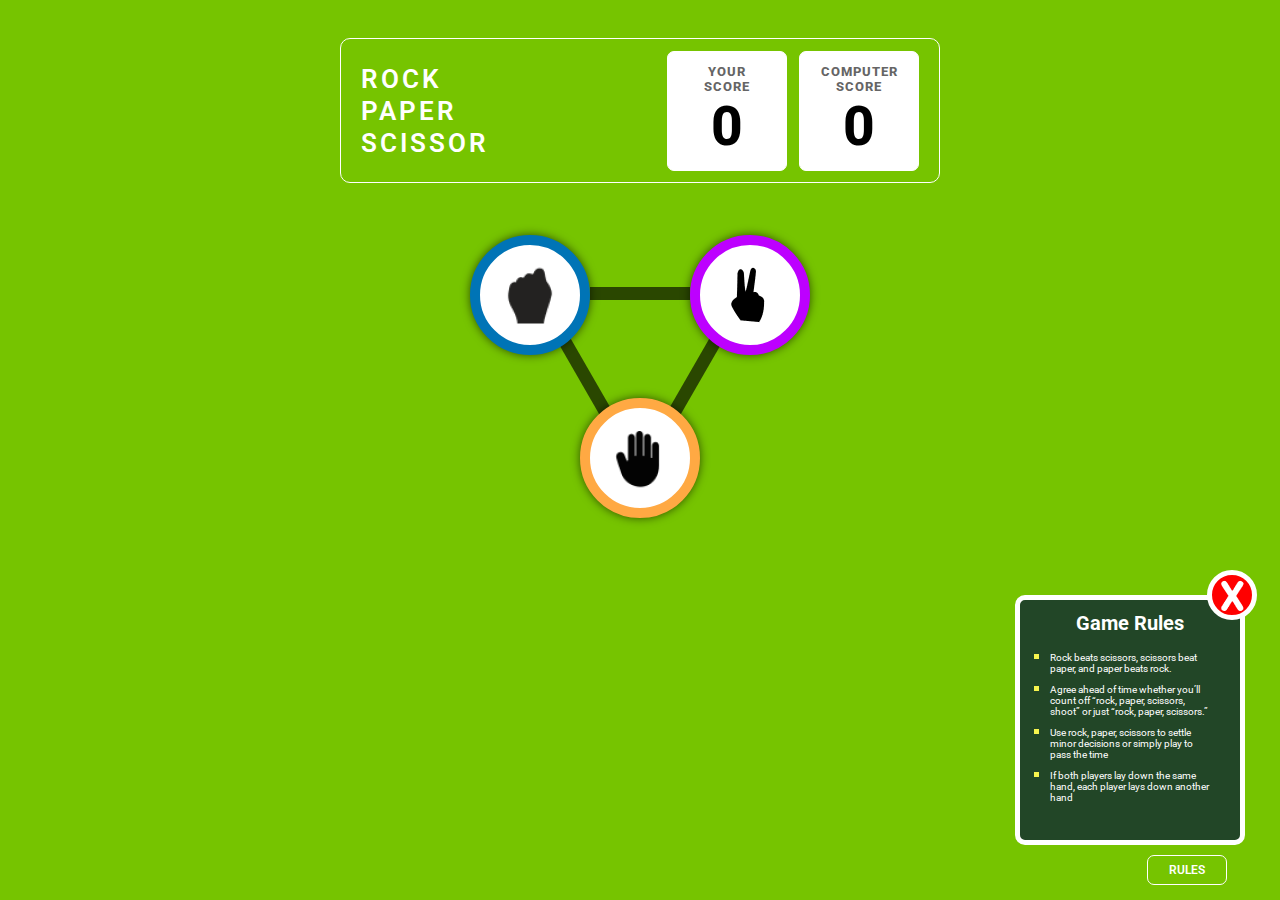
<file: index.html>
<!DOCTYPE html>
<html lang="en">
<head>
    <meta charset="UTF-8">
    <meta name="viewport" content="width=device-width, initial-scale=1.0">
    <title>Document</title>
    <link rel = "stylesheet" href= "style.css">
    <link rel="preconnect" href="https://fonts.googleapis.com">
    <link rel="preconnect" href="https://fonts.gstatic.com" crossorigin>
    <link href="https://fonts.googleapis.com/css2?family=DM+Sans:opsz,wght@9..40,200&family=Delius+Unicase:wght@700&family=Inter:wght@500&family=Roboto&display=swap" rel="stylesheet">

</head>
<body>
    <div class = 'container'>
        <div class = 'header'>
            <div class = "header_left">
                <div>ROCK</div>
                <div>PAPER</div>
                <div>SCISSOR</div>
            </div>

            <div class = "header_right">
                <div class = " score score_you">
                    <div>YOUR </div>
                    <div>SCORE</div>
                    <div class ="display_sc your_score">0</div>
                </div>

                <div class = "score score_comp">
                    <div>COMPUTER</div>
                    <div>SCORE</div>
                    <div class = " display_sc comp_score">0</div>
                </div>
            </div>
        </div>
        
            <div class = "triangle">
                <div class="part1">
                    <div class = "hand stone">
                        <img src ="img/stone.png" onclick="pickUserHand('stone')">
                    </div>
                    <div class="line l1"></div>
                    <div class = "hand scissor">
                        <img src ="img/scissor.png" onclick="pickUserHand('scissor')">
                    </div>
                </div>

                <div class = "part2">
                    <div class="line l2"></div>
                    <div class="line l3"></div>
                </div>

                <div class = "part3">
                    <div class = "hand paper">
                        <img src="img/paper.png" onclick="pickUserHand('paper')">
                    </div>
                </div>
            </div>
            

            <div class = "rules">
                <h2 class = "gamerules"> Game Rules</h2>
                <ul style="list-style-type:square;">
                    <li>Rock beats scissors, scissors beat paper, and paper beats rock.</li>
                    <li>Agree ahead of time whether you’ll count off “rock, paper, scissors, shoot” or just “rock, paper, scissors.”</li>
                    <li>Use rock, paper, scissors to settle minor decisions or simply play to pass the time</li>
                    <li>If both players lay down the same hand, each player lays down another hand</li>
                </ul>
            </div>
            <div class="cross-btn">
                <img src = "img/X.png" onclick="closeRules()">
            </div>

            <div class="rules-btn">
                <div onclick="displayRules()">RULES</div>
            </div>

            <div class = "next-btn">
                <div onclick="location.href = 'winpage.html';">NEXT</div>
            </div>

        <div class = "contest">
            <div class = "userHand">
                <div>YOU PICKED</div>
                <div class = "handImgContainer handImgContainer1">
                    <img  src = "img/stone.png" id = "userPickedImg">
                </div>
                
            </div>

            <div class = "verdict">
                <div class = "dispDecision" > YOU WIN </div>
                <div class = "againstpc" > AGAINST PC </div>
                <div class = "playAgain" onclick="restart()"> PLAY AGAIN </div>
            </div>

            <div class = "compHand">
                <div>PC PICKED</div>
                <div class = " handImgContainer handImgContainer2">
                    <img src = "img/paper.png" id = "compPickedImg">
                </div>
            </div>
        </div>
        
    </div>


    <script src = "app.js"></script>
</body>
</html>
</file>
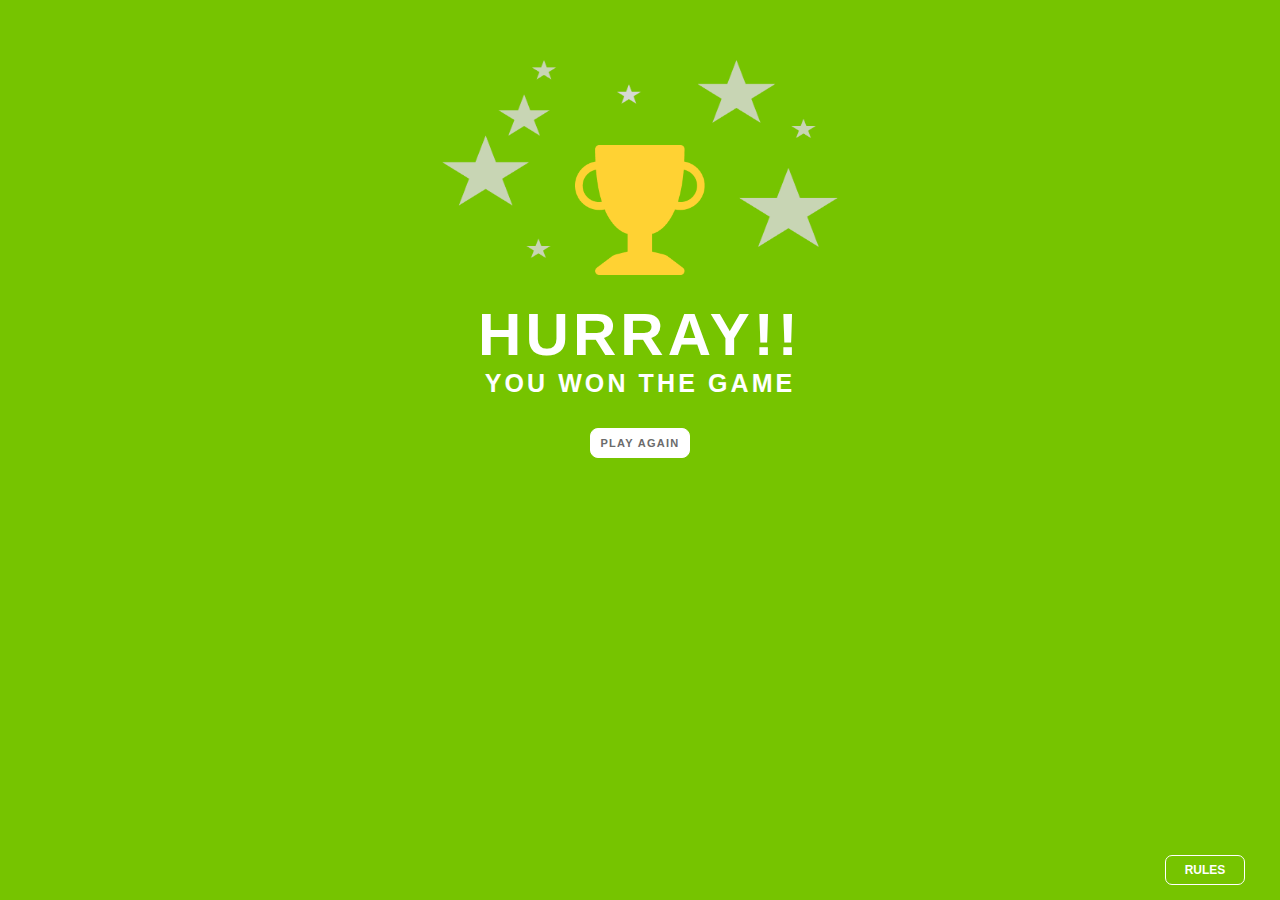
<file: winpage.html>
<!DOCTYPE html>
<html lang="en">
<head>
    <meta charset="UTF-8">
    <meta name="viewport" content="width=device-width, initial-scale=1.0">
    <link rel="stylesheet" href ="style.css">
    <title>winpg</title>
</head>
<body>
    <div class = "winpg">
        <div class="cont">
            <img class = "star" src ="img/stars.png">
            <img class = "trophy"src = "img/trophy.png">
        


            <h1 class = "hurray">HURRAY!!</h1>
            <h3 class = "wtg">YOU WON THE GAME</h3>

            <div class = "playAgain" onclick="location.href = 'index.html';">
                PLAY AGAIN
            </div>
        </div>
        <div class = "rules-win">
            <h2 class = "gamerules"> Game Rules</h2>
            <ul style="list-style-type:square;">
                <li>Rock beats scissors, scissors beat paper, and paper beats rock.</li>
                <li>Agree ahead of time whether you’ll count off “rock, paper, scissors, shoot” or just “rock, paper, scissors.”</li>
                <li>Use rock, paper, scissors to settle minor decisions or simply play to pass the time</li>
                <li>If both players lay down the same hand, each player lays down another hand</li>
            </ul>
        </div>
        <div class="cross-btn-win">
            <img src = "img/X.png" onclick="closeRuleswin()">
        </div>
        <div class="rules-btn">
            <div onclick="displayRuleswin()">RULES</div>
        </div>
    </div>

    </div>
    <script src = "app.js"></script>
</body>
</html>
</file>
<file: style.css>
*{
    margin: 0;
    padding: 0;
    box-sizing: border-box;  
    font-family: 'Roboto', sans-serif;

}

body{
    background-color:  rgb(118, 196, 0);
}


.container{
    height: 100vh;
    width: 100vw;
    display: flex;
    flex-direction: column;
    align-items: center;
   
}
.header{
    height: 145px;
    width:600px;
    display:flex;
    flex-direction: row;
    justify-content: space-between;
    align-items: center;
    border: 1.5px solid white;
    margin-top: 3%;
    border-radius: 10px;
    padding-top: 55px;
    padding-bottom: 55px;
    
}
.header_left{
    display: flex;
    flex-direction: column;
    font-family: 'Roboto', sans-serif;
    color: white;
    gap:2px;
    padding-left: 20px;
    font-size: 26px;
    letter-spacing: 3px;
    font-weight: 600;
}


.header_right{
  
    display: flex;
    gap:12px;
    align-items: center;
    justify-content:right;
    padding-right: 20px;
   
}

.score{
    display: flex;
    flex-direction: column;
    width: 120px;
    height: 120px;
    border: 1.5px solid white;
    justify-content: center;
    align-items: center;
    border-radius:7px;
    background-color: white;
    color: #656565;
    font-size: 13px;
    font-weight: 800;
    letter-spacing: 1px;

}

.display_sc{
    font-size: 55px;
    color: black;
   
}

div .triangle{
    display: flex;
    justify-content: center;
    margin-top: 4%;
    flex-direction: column;
   align-items: center;
   justify-content: center;
   gap:15px;
   background-position: center;   
}

.part1{
    display: flex;
}
.line{
    background: rgba(0, 0, 0, 0.64);
    width: 110px;
    height: 13px;
    z-index: 0;
    display: flex;
    justify-content: center;
    position: relative;
}


.part2{
    display: flex;    
}

.l1{
    top:52.5px;
    z-index: 0;
    width: 100px;
   

}

.l2{
    transform: rotate(60deg);
    z-index: 0;
}

.l3{
    transform: rotate(-60deg);
    z-index: 0;
}
.hand{
    position: relative;
    display: flex;
    height:120px;
    width:120px;
    background-color: white;
    border: 2px solid white;
    border-radius: 50%;
    justify-content: center;
    align-items: center;
    box-shadow:  0 0 10px  rgba(0,0,0,0.6);
    z-index: 1;
    overflow: hidden;
    cursor: pointer;

}
.stone{
    border: 10px solid #0074B6;
    z-index: 1;
}

.scissor{
    border: 10px solid #BD00FF;
    z-index: 1;
}

.paper{
    border: 10px solid #FFA943;
    z-index: 1;
}

.rules{
  width:230px;
  height: 250px;
  background-color: rgb(34, 70, 39); 
  position: absolute; 
  right: 35px;
  bottom: 55px;
  padding-left: 30px;
  padding-right: 30px;
  font-size: 10px;
  color: white;
  border: 5px solid white;
  border-radius: 10px;
  display: flex;
  flex-direction: column;    
}

.rules-win{
  width:230px;
  height: 250px;
  background-color: rgb(34, 70, 39); 
  position: absolute; 
  right: 35px;
  bottom: 55px;
  padding-left: 30px;
  padding-right: 30px;
  font-size: 10px;
  color: white;
  border: 5px solid white;
  border-radius: 10px;
  display: none;
  flex-direction: column; 
}
li::marker {
    color: rgb(247, 244, 78);
    font-size: 15px;
  }
ul li {
    margin-bottom: 5px;
}
.gamerules{

    text-align: center;
    padding-top:11px;
    margin-bottom: 12px;
    font-size: 20px;
}

.rules-btn{
    width:80px;
    height: 30px;
    position: absolute; 
    right: 35px;
    bottom: 15px;
    color: white;
    border: 1.5px solid white;
    border-radius: 7px;
    font-weight: 600;
    font-size: 12px;
    display: flex;
  justify-content: center;
  align-items: center;
  cursor: pointer;
}

.next-btn{
    width:80px;
    height: 30px;
    position: absolute; 
    right: 35px;
    bottom: 15px;
    color: white;
    border: 1.5px solid white;
    border-radius: 7px;
    font-weight: 600;
    font-size: 12px;
    display: none;
  justify-content: center;
  align-items: center;
  cursor: pointer;
}

.cross-btn{
    width: 50px;
    height: 50px;
    position: absolute; 
    right: 23px;
    bottom: 280px;
    
    border: 5px solid white;
    border-radius: 50%;
    background-color: red;
    display: flex;
  justify-content: center;
  align-items: center;
  cursor: pointer;
    
}
.cross-btn-win{
    width: 50px;
    height: 50px;
    position: absolute; 
    right: 23px;
    bottom: 280px;
    
    border: 5px solid white;
    border-radius: 50%;
    background-color: red;
    display: none;
  justify-content: center;
  align-items: center;
  cursor: pointer;
    
}
.contest{
    display: flex;
    align-items: center;
   margin-top: 50px;
   gap: 50px;
   text-align: center;
   display: none;
   color: white;
   font-weight: 700;
   font-size: 14px;
  
   
}

.verdict{
    display: flex;
    flex-direction: column;
    gap:5px;
    
    align-items: center;
}

.dispDecision{
    font-size: 30px;
}

.playAgain{
    border: 1.5px solid white;
    height: 30px;
    width: 100px;
    border-radius: 8px;
    display: flex;
    align-items: center;
    justify-content: center;
    margin-top: 10px;;
    background-color: white;
    color: #6B6B6B;
    font-weight: 600;
    font-size:11px;
    letter-spacing: 1.3px;
    cursor: pointer;
}
.handImgContainer{
    margin-top: 20px;
    display: flex;
    height:120px;
    width:120px;
    background-color: white;
    border: 10px solid rgb(52, 41, 41);
    border-radius: 50%;
    justify-content: center;
    align-items: center;
    box-shadow:  0 0 10px  rgba(0,0,0,0.6);
}

.animate-ripple {
    animation: ripple 1.2s linear infinite;
}

.winpg{
    width: 100vw;
    height: 100vh;
    
    
}

.cont{
    display: flex;
    flex-direction: column;
    align-items: center;
    justify-content: center;
}

.star{
    margin-top: 60px;
    height:200px;
    width:400px;
}

.trophy{
    height: 130px;
    width: 130px;
    position: absolute;
    margin-top: 1px;
    margin-bottom: 40px;
}

.hurray{
    color: white;
    margin-top: 40px;
    font-size: 60px;
    letter-spacing: 4.1px;
}
.wtg{
    color: white;
    font-size: 25px;
    letter-spacing: 3.1px;
    margin-bottom: 20px;
}
@keyframes ripple {
    0% {
        box-shadow: 0 0 0 0rem rgba(26, 159, 2, 0.3),
                    0 0 0 0rem rgba(26, 159, 2, 0.3),
                    0 0 0 0rem rgba(26, 159, 2, 0.3);
    }
    100% {
        box-shadow: 0 0 0 0rem rgba(26, 159, 2, 0.3),
                    0 0 0 1rem rgba(26, 159, 2, 0.3),
                    0 0 0 2.2rem rgba(26, 159, 2, 0.3),
                    0 0 0 3.2rem rgba(34, 192, 6, 0.525);
        animation-delay: 2s;
    }
};
</file>
